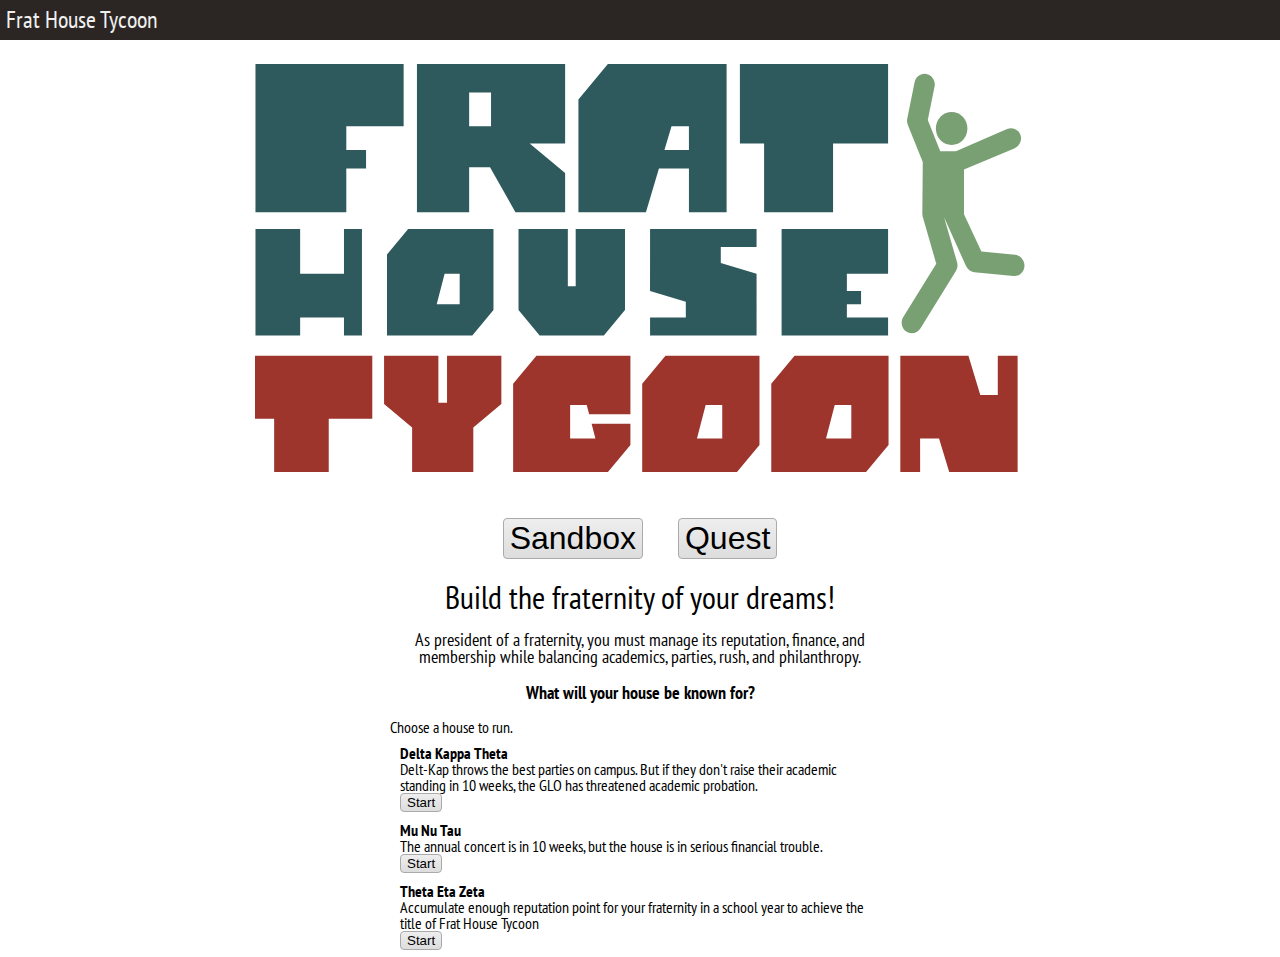
<file: html5/index.html>
<html>  
 <head>  
 
	<!-- Libraries -->
	<script src="https://ajax.googleapis.com/ajax/libs/jquery/1.7.1/jquery.min.js"></script>
   	<script src="libraries/kinetic-v3.8.2.js"></script>
	<script type="text/javascript" src="libraries/paper.js"></script>

	<!-- Sprites -->
	<script src="sprites/person.js"></script> 
	<script src="sprites/gauge.js"></script> 
	<script src="sprites/rushee_face.js"></script> 
	<script src="sprites/skills_chart.js"></script> 

	<!-- Views -->
   	<script src="views/bids_view.js"></script> 
   	<script src="views/simulation_view.js"></script> 
   	<script src="views/results_view.js"></script> 
   	<script src="views/plan_view.js"></script>
   	<script src="views/goal_view.js"></script> 
   	<script src="views/buy_view.js"></script> 
   	<script src="views/menu_view.js"></script> 
	
	<!-- Data -->
	<script src="data/names.js"></script>
	<script src="data/physical_attr.js"></script>
	<script src="data/eventInfos.js"></script>
	<script src="data/quests.js"></script>

	<!-- Scripts -->
   	
	<script src="global.js"></script> 
  <script type="text/javascript" src="simul.js"></script>
	
	<script src="controller.js"></script>
   	<!-- Models -->
   	<script src="models/House.js"></script> 
   	<script src="models/Sidewalk.js"></script> 
   	<script src="models/personviz.js"></script>
   	<script src="models/frat.js"></script>
   	<script src="models/skills.js"></script>
   	<script src="models/member.js"></script>
	<script src="models/turn.js"></script>
	
	<!-- DEV -->
	<script src="dev.js"></script> 

	<!-- CSS -->
   	<link rel="stylesheet" href="css/reset.css" />
   	<link rel="stylesheet" href="css/style.css" />
   	
</head>  
<body>
<header><h1>Frat House Tycoon</h1></header>
<nav class="main">
	<ul id="controls">
		<li><button id="run">Start Turn</button></li>
		<li><button id="continue">Continue</button></li>
		<li><button id="normal">Normal</button></li>
		<li><button id="fast">Fast</button></li>
		<li><button id="skip">Skip</button></li>
	</ul>
	<ul id="stats">
		<li class="rep" title="Reputation"><object data="sprites/rep_icon.svg" type="image/svg+xml"></object><span class="val">0</span></li>
		<li class="money" title="Money"><object data="sprites/money_icon.svg" type="image/svg+xml"></object><span class="val">0</span></li>
		<li class="brothers" title="Brothers"><object data="sprites/brothers_icon.svg" type="image/svg+xml"></object><span class="val">0</span></li>	
	</ul>
	<ul id="screens">
		<li class="board" title="Board"><button><object data="sprites/board_icon.svg" type="image/svg+xml"></object></button></li>
		<li class="rush" title="Rush"><button><object data="sprites/rush_icon.svg" type="image/svg+xml"></object><span class="val">0</span></button></li>
		<li class="goal" title="Goal"><button><object data="sprites/quest.svg" type="image/svg+xml"></object></button></li>
		<li class="buy" title="Shop"><button><object data="sprites/buy_icon.svg" type="image/svg+xml"></object></button></li>
	</ul>	
	<ul id="skills" class="skills">
		<li class="rush"><h3><object data="sprites/rush_icon.svg" type="image/svg+xml"></object>Rush</h3><div class="bar"><div class="fill"></div></div></li>
		<li class="party"><h3><object data="sprites/party_icon.svg" type="image/svg+xml"></object>Party</h3><div class="bar"><div class="fill"></div></div></li>
		<li class="cs"><h3><object data="sprites/cs_icon.svg" type="image/svg+xml"></object>Comm. Service</h3><div class="bar"><div class="fill"></div></div></li>
		<li class="study"><h3><object data="sprites/study_icon.svg" type="image/svg+xml"></object>Academic</h3><div class="bar"><div class="fill"></div></div></li>
	</ul>
<!--
	<ul id="dev">
		<li><button id="addRushees">+R</button></li>
		<li><button id="addBids">+B</button></li>
	</ul>
-->
</nav> 
<nav class="bidMeeting"><p>You have <span class="val">0</span> bids remaining.<button class="continue">Continue</button></p></nav>
	<div id="menu" class="screens">
		<h1><object class="logo" data="sprites/logo.svg" type="image/svg+xml"></object> </h1>
		<div class="options">
			<button class="sandbox">Sandbox</button>
			<button class="quest">Quest</button>
		</div>
		<h2>Build the fraternity of your dreams!</h2>
		<p class="intro">As president of a fraternity, you must manage its reputation, finance, and membership while balancing academics, parties, rush, and philanthropy.</p>
		<p class="challenge">What will your house be known for?</p>

		
<!--
		<div class="sandbox">
			<label>Fraternity Name:</label>
			<input class="frat_name" type="text" />
			<button class="start">Begin</button>
		</div>
		
-->
		<div class="quest">
			<p>Choose a house to run.</p>
			<ul class="quests">
			</ul>
			<button class="cancel">Back</button>
		</div>
	</div> 

   <div id="simulation" class="screens">
	   <canvas id="canvas"></canvas>
	   <canvas id="background"></canvas>
		<div style="float:right; width:20%;">
			<p>Green guys <img src="images/party-organizer.png" height="20"></img> are your brothers.  Click them to select them. Their stats can be viewed on the right.  Click somewhere on the screen to direct them to go there.  They can convince people to buy your philanthropy shirts <img src="images/tshirt.png" height="20"></img>, and restock your shirts during philanthropy.  They can also empty your cash box and talk to people during a party <img src="images/rep-plus.png" height="20"></img> to increase your rep.</p>
		</div>
	   <ul class="members" style="float:right;">
	   </ul>

   </div>
	<div id="planScreen" class="screens">
	    
		<ul class="members pool">
		<li class="instruct" ><p>These are your brothers - the colored bars represent their skill levels.  Drag and drop them into a role (quadrants to the left).</p></li>
		</ul>
		<div class="nextEvent"><p>Plan for <span class="val"></p></div>
		<ul class="quadrants">
			<li class="rush quadrant">			   
			   <object class="quadrant_icon" data="sprites/rush_icon.svg" type="image/svg+xml"></object> 
			   <h3>Rush</h3> 
			   <ul id="rushQuad" class="members" ondragenter="return dragEnter(event)" ondrop="return dragDrop(event, 'rushQ')" 
			       ondragover="return dragOver(event)"></ul>
			</li>
			<li class="party quadrant">
			   <object class="quadrant_icon" data="sprites/party_icon.svg" type="image/svg+xml"></object>
			   <h3>Party</h3>
			   <ul id="partyQuad" class="members" ondragenter="return dragEnter(event)" ondrop="return dragDrop(event, 'partyQ')" 
			       ondragover="return dragOver(event)"></ul>
			</li>
			<li class="cs quadrant">
			   <object class="quadrant_icon" data="sprites/cs_icon.svg" type="image/svg+xml"></object>
			   <h3>Community Service</h3>
			   <ul id="csQuad" class="members" ondragenter="return dragEnter(event)" ondrop="return dragDrop(event, 'csQ')" 
			       ondragover="return dragOver(event)"></ul>
			</li>
			<li class="study quadrant">
			   <object class="quadrant_icon" data="sprites/study_icon.svg" type="image/svg+xml"></object>
			   <h3>Academic</h3>
			   <ul id="studyQuad" class="members" ondragenter="return dragEnter(event)" ondrop="return dragDrop(event, 'studyQ')" 
			       ondragover="return dragOver(event)"></ul>
			</li>
		</ul>
		
	</div>
	
	<div id="results" class="screens">
		<h2 id='currentTurn'></h2>
		<ul class="quadrants">
			<li class="rush quadrant">			   
			   <canvas height="100" width="100" class="chair"></canvas> 
			   <h3>Rush Chairman</h3> 
			   <p class="val"></p>
			</li>
			<li class="party quadrant">
			   <canvas height="100" width="100" class="chair"></canvas> 
			   <h3>Social Chairman</h3>
			   <p class="val"></p>
			</li>
			<li class="cs quadrant">
			   <canvas height="100" width="100" class="chair"></canvas> 
			   <h3>Community Service Chairman</h3>
			   <p class="val"></p>
			</li>
			<li class="study quadrant">
			   <canvas height="100" width="100" class="chair"></canvas> 
			   <h3>Academic Chairman</h3>
			   <p class="val"></p>
			</li>
		</ul>
	</div>
	
	<div id="bidScreen" class="screens">
		<h2>Rushees</h2>
		<ul class="rushees"></ul>
		<div style="clear:both"></div>
	</div>
	
	<div id="buyScreen" class="screens">
		<h2>Buy</h2>
		<ul class="items"></ul>
	</div>
	
	<div id="goalScreen" class="screens">		
	</div>
	
	<img id="male" src="images/person.png" style="display:none"></img>
	<img id="female" src="images/female.png" style="display:none"></img>
	<img id="organizer" src="images/party-organizer.png" style="display:none"></img>
	<img id="rep-plus" src="images/rep-plus.png" style="display:none"></img>
	<img id="tshirt" src="images/tshirt.png" style="display:none"></img>
	<img id="wood" src="images/wood.png" style="display:none"></img>
	<img id="grass" src="images/grass.png" style="display:none"></img>
 </body>  
</html>
</file>
<file: html5/css/style.css>
/* 






******************************************************
MODIFICATION TO STYLE.CSS WILL BE ERASED
IF THEY ARE NOT ALSO ADDED TO STYLE.SCSS

SCSS (SASS) compiles into CSS. You can download a compiler
or just modify both files and Stan will compile it.
******************************************************






*/
@import url(http://fonts.googleapis.com/css?family=PT+Sans+Narrow:400,700);
.clear {
  clear: both; }

body {
  font-family: 'PT Sans Narrow', sans-serif; }

strong {
  font-weight: bold; }

button, button.disabled:hover {
  cursor: pointer;
  border: 1px solid #aaa;
  background: #eee;
  filter: progid:DXImageTransform.Microsoft.gradient(startColorstr='#eee', endColorstr='#ddd');
  background: -webkit-gradient(linear, left top, left bottom, from(#eeeeee), to(#dddddd));
  background: -moz-linear-gradient(top, #eeeeee, #dddddd);
  -webkit-border-radius: 4px;
  -moz-border-radius: 4px;
  border-radius: 4px; }

button:hover {
  filter: progid:DXImageTransform.Microsoft.gradient(startColorstr='#ddd', endColorstr='#eee');
  background: -webkit-gradient(linear, left top, left bottom, from(#dddddd), to(#eeeeee));
  background: -moz-linear-gradient(top, #dddddd, #eeeeee); }

button.disabled, button.disabled:hover {
  cursor: default;
  background: #ddd;
  color: #888; }

button.active, button.active:hover {
  cursor: default;
  background-image: linear-gradient(bottom, #d87a72, #cd544a);
  background-image: -o-linear-gradient(bottom, #d87a72, #cd544a);
  background-image: -moz-linear-gradient(bottom, #d87a72, #cd544a);
  background-image: -webkit-linear-gradient(bottom, #d87a72, #cd544a);
  background-image: -ms-linear-gradient(bottom, #d87a72, #cd544a);
  background-image: -webkit-gradient(linear, left bottom, left top, #d87a72, #cd544a);
  color: white; }

header {
  width: 100%;
  line-height: 2.5em;
  background-color: #2B2623;
  color: #f0f0f0; }

header h1 {
  font-size: 1.5em;
  margin: 0 .5ex; }

nav {
  overflow: hidden;
  padding: 0;
  height: 50px;
  -moz-box-shadow: 0px 0px 5px black;
  -webkit-box-shadow: 0px 0px 5px black;
  box-shadow: 0px 0px 5px black;
  font-size: 200%; }
  nav button {
    height: 40px;
    font-size: 70%; }
    nav button .val {
      position: relative;
      display: block;
      right: -20px;
      top: -6px;
      background-image: linear-gradient(bottom, #cd544a, #e39f9a);
      background-image: -o-linear-gradient(bottom, #cd544a, #e39f9a);
      background-image: -moz-linear-gradient(bottom, #cd544a, #e39f9a);
      background-image: -webkit-linear-gradient(bottom, #cd544a, #e39f9a);
      background-image: -ms-linear-gradient(bottom, #cd544a, #e39f9a);
      background-image: -webkit-gradient(linear, left bottom, left top, #cd544a, #e39f9a);
      -moz-border-radius: 20px;
      -webkit-border-radius: 20px;
      font-size: 60%;
      color: #fff;
      border: 1px solid #3a1410; }
  nav object {
    max-width: 30px;
    height: 30px; }
  nav ul {
    float: left; }
    nav ul li {
      height: 50px;
      padding-top: 5px;
      float: left;
      margin: 0 .2em; }
  nav ul#screens {
    float: right; }
  nav ul#stats {
    margin-right: 10px;
    float: right;
    /* 		li.rep{display:inline; width:90px;}  // safari fix */ }
    nav ul#stats object {
      margin-right: 5px;
      margin-left: 10px; }
  nav ul#skills {
    float: right; }
    nav ul#skills h3 {
      font-size: 50%;
      text-align: center; }
    nav ul#skills .bar {
      height: 20px;
      background-image: url("../images/vert_line.gif");
      background-repeat: repeat-y; }
      nav ul#skills .bar .fill {
        height: 20px; }
    nav ul#skills object {
      width: .8em;
      height: .8em;
      margin-right: .2em; }
  nav ul#dev {
    margin-right: 20px;
    float: right; }
    nav ul#dev button {
      background-image: linear-gradient(bottom, #f5ffad, #f9ffcb);
      background-image: -o-linear-gradient(bottom, #f5ffad, #f9ffcb);
      background-image: -moz-linear-gradient(bottom, #f5ffad, #f9ffcb);
      background-image: -webkit-linear-gradient(bottom, #f5ffad, #f9ffcb);
      background-image: -ms-linear-gradient(bottom, #f5ffad, #f9ffcb);
      background-image: -webkit-gradient(linear, left bottom, left top, #f5ffad, #f9ffcb); }
    nav ul#dev button:hover {
      background-image: linear-gradient(bottom, #f9ffcb, #f5ffad);
      background-image: -o-linear-gradient(bottom, #f9ffcb, #f5ffad);
      background-image: -moz-linear-gradient(bottom, #f9ffcb, #f5ffad);
      background-image: -webkit-linear-gradient(bottom, #f9ffcb, #f5ffad);
      background-image: -ms-linear-gradient(bottom, #f9ffcb, #f5ffad);
      background-image: -webkit-gradient(linear, left bottom, left top, #f9ffcb, #f5ffad); }

nav.bidMeeting {
  text-align: center;
  background-color: #9e352c;
  color: #fff; }
  nav.bidMeeting p {
    padding-top: 10px; }
  nav.bidMeeting button {
    display: none;
    font-size: 40%;
    margin-left: 10px;
    height: 30px;
    vertical-align: top; }

nav.bidMeeting.over {
  background-color: #32552d; }
  nav.bidMeeting.over button {
    display: inline-block; }

#bidScreen {
  overflow: scroll; }

/* Status Bars */
.skills .bar {
  width: 120px;
  border-width: 1px;
  border-style: solid;
  display: inline-block;
  background-repeat: repeat-y;
  background-position: -2px, 0; }
.skills .fill {
  height: 1.1em;
  opacity: .8; }
.skills .rush .bar {
  border-color: #4e1a16;
  background-color: #fbf2f1; }
.skills .rush .fill {
  background-color: #9e352c; }
.skills .rush label {
  color: #4e1a16; }
.skills .party .bar {
  border-color: #989b2a;
  background-color: #fdfef9; }
.skills .party .fill {
  background-color: #cfd259; }
.skills .party label {
  color: #989b2a; }
.skills .cs .bar {
  border-color: #0c1718;
  background-color: #ebf4f5; }
.skills .cs .fill {
  background-color: #2e5a5c; }
.skills .cs label {
  color: #0c1718; }
.skills .study .bar {
  border-color: #5a9850;
  background-color: #f1f7f0; }
.skills .study .fill {
  background-color: #93c28c; }
.skills .study label {
  color: #5a9850; }

/* Canvas stuff */
#background {
  position: absolute;
  z-index: 0; }

#canvas {
  position: absolute;
  z-index: 10; }

/* Results */
h2 {
  font-size: 300%;
  font-weight: bold;
  margin: 20px 0 10px 20px; }

#results p {
  margin: 1em 0;
  font-size: 200%; }

/* Rushees/Members */
ul.rushees, ul.members {
  font-size: 1em; }
  ul.rushees canvas.face, ul.members canvas.face {
    float: left;
    margin-right: 10px; }
  ul.rushees button.bid, ul.members button.bid {
    width: 100px;
    font-size: 1.2em;
    height: 1.5em;
    margin-top: 11px; }
  ul.rushees .interest, ul.members .interest {
    width: 100px;
    margin-left: 20px;
    float: left; }
    ul.rushees .interest p, ul.members .interest p {
      font-size: .7em;
      text-align: center;
      width: 100px;
      display: inline-block; }
  ul.rushees button.declined, ul.members button.declined {
    background-image: linear-gradient(bottom, #aa392f, #923129);
    background-image: -o-linear-gradient(bottom, #aa392f, #923129);
    background-image: -moz-linear-gradient(bottom, #aa392f, #923129);
    background-image: -webkit-linear-gradient(bottom, #aa392f, #923129);
    background-image: -ms-linear-gradient(bottom, #aa392f, #923129);
    background-image: -webkit-gradient(linear, left bottom, left top, #aa392f, #923129); }
  ul.rushees button.accepted, ul.members button.accepted {
    background-image: linear-gradient(bottom, #9cc796, #8abd82);
    background-image: -o-linear-gradient(bottom, #9cc796, #8abd82);
    background-image: -moz-linear-gradient(bottom, #9cc796, #8abd82);
    background-image: -webkit-linear-gradient(bottom, #9cc796, #8abd82);
    background-image: -ms-linear-gradient(bottom, #9cc796, #8abd82);
    background-image: -webkit-gradient(linear, left bottom, left top, #9cc796, #8abd82); }
  ul.rushees button.declined, ul.rushees button.accepted, ul.members button.declined, ul.members button.accepted {
    cursor: default; }
  ul.rushees .name, ul.members .name {
    font-size: 170%;
    font-weight: bold;
    margin-bottom: 5px; }
  ul.rushees ul.skills, ul.members ul.skills {
    float: left;
    width: 170px; }
  ul.rushees .skills_chart, ul.members .skills_chart {
    float: left; }
  ul.rushees ul.skills li, ul.members ul.skills li {
    width: 100%;
    clear: both;
    float: none;
    margin: 3px 0; }
  ul.rushees object, ul.members object {
    height: 1.2em;
    width: 1.2em;
    margin-right: .4em;
    display: inline-block; }

/* Buy */
#buyScreen li {
  width: 200px;
  float: left;
  margin: 30px; }

#buyScreen img {
  float: left;
  margin-right: 50px;
  width: 150px;
  height: 130px;
  margin-bottom: 10px; }

#buyScreen button.buy {
  width: 100px;
  font-size: 1em;
  height: 1.6em;
  margin-top: 0px; }

#buyScreen button.buy.bought {
  color: DimGray;
  background-image: linear-gradient(bottom, #9cc796, #8abd82);
  background-image: -o-linear-gradient(bottom, #9cc796, #8abd82);
  background-image: -moz-linear-gradient(bottom, #9cc796, #8abd82);
  background-image: -webkit-linear-gradient(bottom, #9cc796, #8abd82);
  background-image: -ms-linear-gradient(bottom, #9cc796, #8abd82);
  background-image: -webkit-gradient(linear, left bottom, left top, #9cc796, #8abd82); }

#buyScreen button.bought {
  width: 100px;
  font-size: 1em;
  height: 1.6em;
  margin-top: 0px;
  background-image: linear-gradient(bottom, #9cc796, #8abd82);
  background-image: -o-linear-gradient(bottom, #9cc796, #8abd82);
  background-image: -moz-linear-gradient(bottom, #9cc796, #8abd82);
  background-image: -webkit-linear-gradient(bottom, #9cc796, #8abd82);
  background-image: -ms-linear-gradient(bottom, #9cc796, #8abd82);
  background-image: -webkit-gradient(linear, left bottom, left top, #9cc796, #8abd82); }

#buyScreen .name {
  font-size: 200%;
  font-weight: bold;
  height: 60px;
  margin-bottom: 5px; }

#buyScreen .descript {
  height: 200px;
  margin-bottom: 5px; }

#buyScreen .price {
  font-size: 150%;
  font-weight: bold;
  margin-bottom: 5px; }

/* Build */
#goalScreen .name {
  font-size: 200%;
  font-weight: bold;
  margin-top: 10px; }

#goalScreen .goalStatus {
  font-size: 125%; }

#menu h1 {
  font-size: 300%;
  font-weight: bold;
  text-align: center;
  margin: .5em 0 .2em 0; }
  #menu h1 .logo {
    margin-bottom: 20px; }
#menu h2 {
  font-weight: 100;
  font-size: 200%;
  text-align: center;
  margin: .2em 0 .5em 0; }
#menu p.intro, #menu p.challenge {
  margin: 1em auto;
  width: 80%;
  max-width: 500px;
  font-size: 110%;
  text-align: center; }
#menu p.challenge {
  font-weight: bold; }
#menu .options {
  text-align: center; }
  #menu .options button {
    font-size: 200%;
    margin: .5em; }
#menu div.quest {
  margin: 0 auto;
  width: 80%;
  max-width: 500px; }
  #menu div.quest ul.quests li {
    margin: 10px; }
    #menu div.quest ul.quests li h3 {
      font-weight: bold; }

#planScreen ul.quadrants, #results ul.quadrants {
  float: left;
  width: 50%; }
  #planScreen ul.quadrants ul.members, #results ul.quadrants ul.members {
    z-index: 100;
    width: 100%;
    position: absolute;
    top: 0;
    overflow: auto; }
    #planScreen ul.quadrants ul.members li, #results ul.quadrants ul.members li {
      width: 80px;
      height: 45px;
      float: left;
      clear: none;
      background-color: #fff;
      opacity: .8;
      margin: 5px;
      border: 1px solid #999; }
      #planScreen ul.quadrants ul.members li p.name, #results ul.quadrants ul.members li p.name {
        font-size: 80%;
        font-weight: normal;
        width: 100%;
        overflow: hidden;
        margin: 0;
        padding: 0 0 3px 0;
        height: 1em; }
      #planScreen ul.quadrants ul.members li object, #results ul.quadrants ul.members li object {
        display: none; }
      #planScreen ul.quadrants ul.members li ul.skills, #results ul.quadrants ul.members li ul.skills {
        width: 35px; }
        #planScreen ul.quadrants ul.members li ul.skills li, #results ul.quadrants ul.members li ul.skills li {
          margin: 2px 0;
          float: none;
          width: 100%;
          height: .25em; }
        #planScreen ul.quadrants ul.members li ul.skills .bar, #results ul.quadrants ul.members li ul.skills .bar {
          font-size: .2em;
          width: 100%;
          display: block; }
      #planScreen ul.quadrants ul.members li .face, #results ul.quadrants ul.members li .face {
        height: 30px;
        margin-right: 4px; }
  #planScreen ul.quadrants li.quadrant, #results ul.quadrants li.quadrant {
    position: relative;
    width: 50%;
    float: left; }
  #planScreen ul.quadrants li.rush.quadrant, #results ul.quadrants li.rush.quadrant {
    background-color: #9e352c; }
  #planScreen ul.quadrants li.party.quadrant, #results ul.quadrants li.party.quadrant {
    background-color: #e6e8a9; }
  #planScreen ul.quadrants li.cs.quadrant, #results ul.quadrants li.cs.quadrant {
    background-color: #2e5a5c; }
  #planScreen ul.quadrants li.study.quadrant, #results ul.quadrants li.study.quadrant {
    background-color: #93c28c; }

/* Bid Screen */
ul.rushees li {
  width: 420px;
  float: left;
  margin: 20px; }

/* Plan Screen */
#planScreen [draggable] {
  -moz-user-select: none;
  -khtml-user-select: none;
  -webkit-user-select: none;
  user-select: none; }
#planScreen .instruct {
  font-size: 135%; }
#planScreen .nextEvent {
  text-align: center;
  line-height: 35px;
  font-size: 150%;
  background-color: #eee;
  border-width: 1px 0;
  border-color: #999;
  border-style: solid; }
  #planScreen .nextEvent p {
    margin-left: 10px; }
  #planScreen .nextEvent .val {
    font-weight: bold; }
#planScreen h3 {
  font-size: 300%;
  text-align: center;
  margin-top: .3em; }
#planScreen .quadrant_icon {
  width: 100%;
  margin-top: .5em;
  opacity: .9; }
#planScreen ul.members {
  float: right;
  width: 300px;
  overflow-y: scroll;
  overflow-x: hidden; }
  #planScreen ul.members li.member {
    padding: 10px 10px 10px 10px;
    cursor: move;
    width: 100%;
    clear: both;
    height: 150px;
    margin: 5px;
    border: 1px solid #999; }
  #planScreen ul.members li.member:hover {
    background-color: #eee;
    border: 1px dashed #ccc; }
  #planScreen ul.members .name {
    padding-top: 10px;
    font-size: 150%; }
</file>
